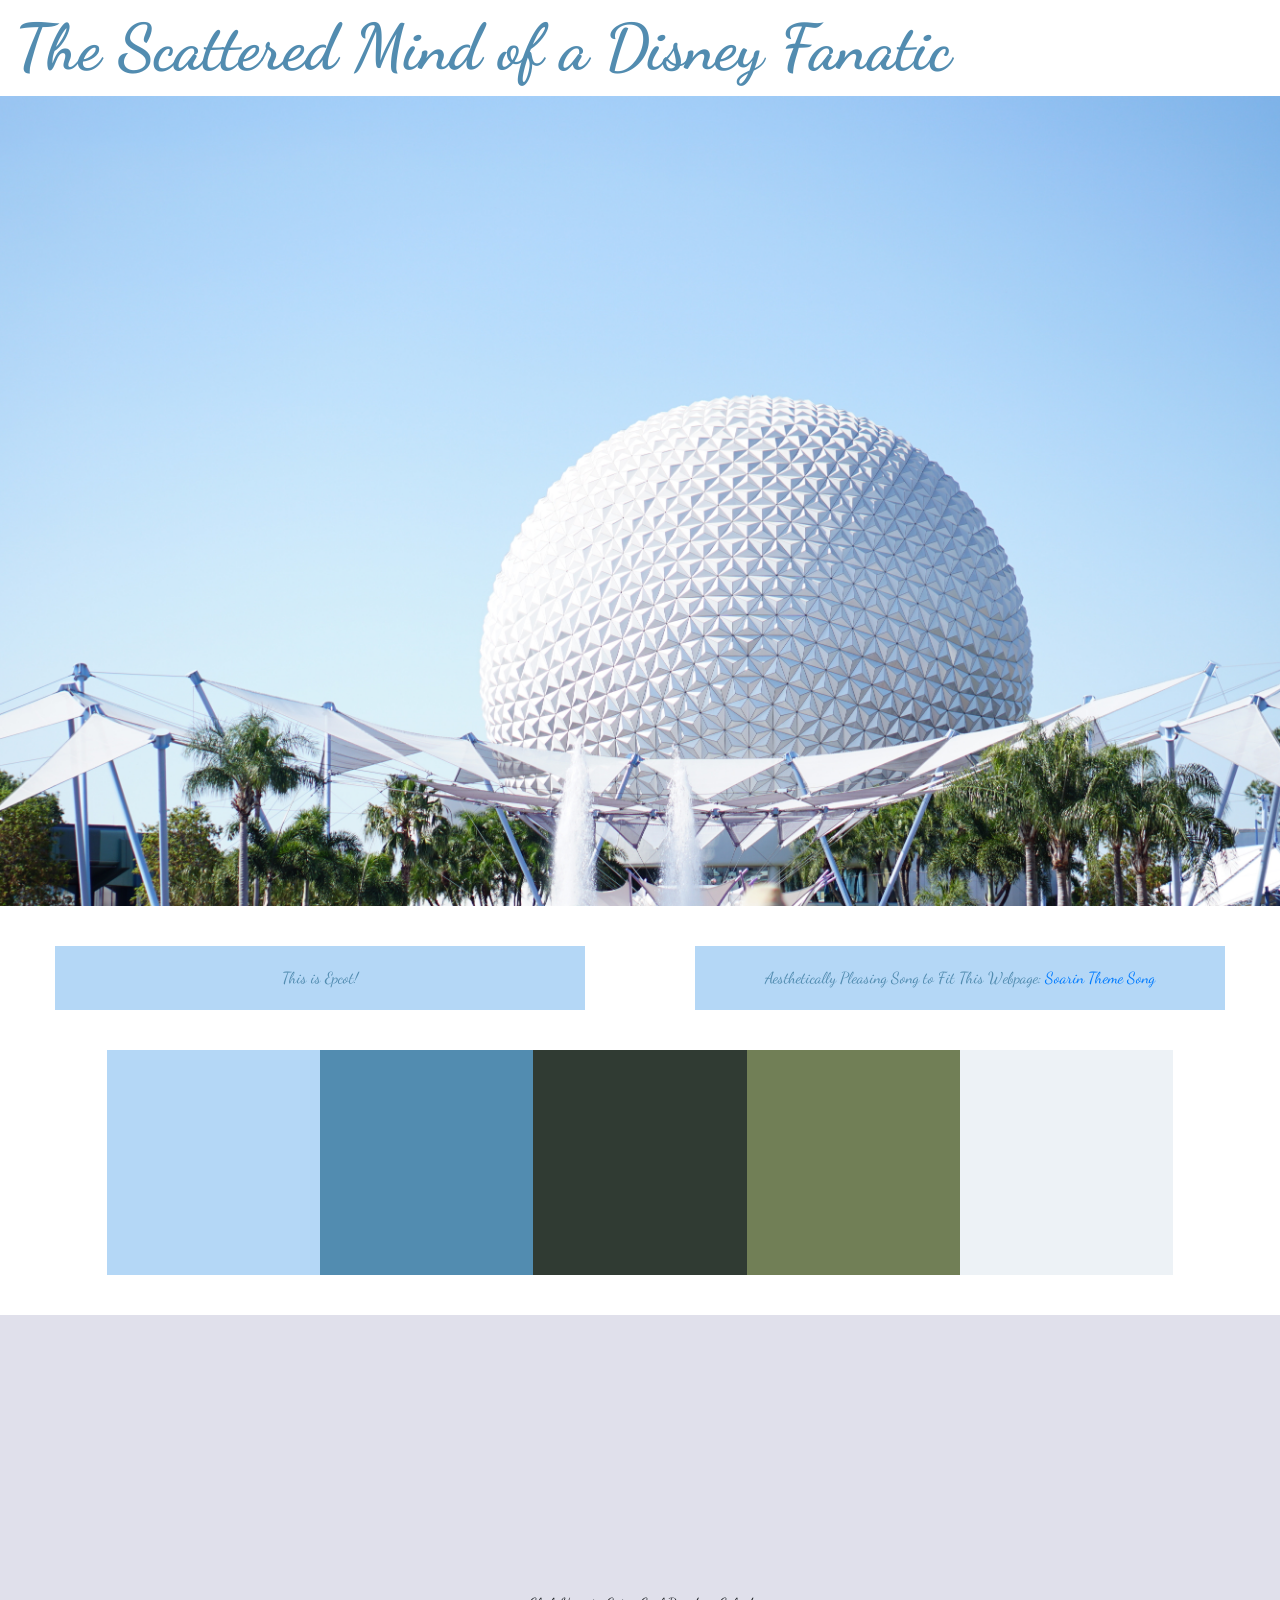
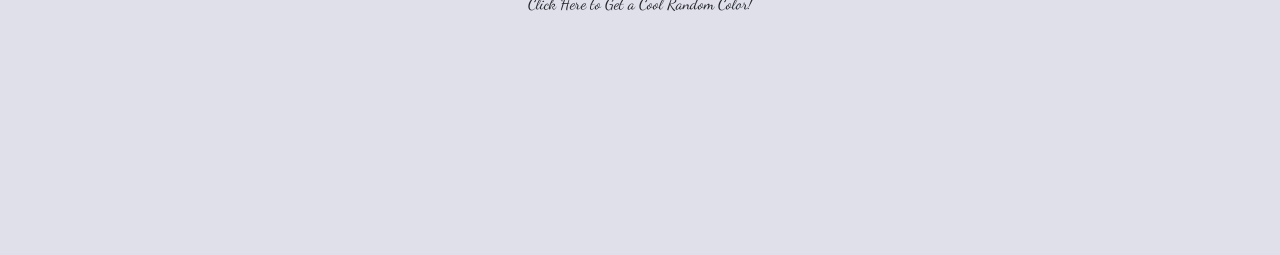
<file: colorpicker.html>
<!DOCTYPE html>
<html lang="en">
<head>
  <title>Epcot Fan Page</title>
  <meta charset="utf-8">
  <meta name="viewpoint" content="width=device-width, initial-scale=1">

<link rel="stylesheet" type="text/css" href="colorpicker.css">

<link href="https://fonts.googleapis.com/css?family=Dancing+Script|Noto+Sans+HK&display=swap" rel="stylesheet">

<link rel="stylesheet" href="https://maxcdn.bootstrapcdn.com/bootstrap/4.3.1/css/bootstrap.min.css">

<script src="https://cdnjs.cloudflare.com/ajax/libs/popper.js/1.14.7/umd/popper.min.js"></script>

<script src="https://maxcdn.bootstrapcdn.com/bootstrap/4.3.1/js/bootstrap.min.js"></script>

<script>
 function randomColor() {
   var red = Math.floor(Math.random() * 256);
   var green = Math.floor(Math.random() * 256);
   var blue = Math.floor(Math.random() * 256);

   var divtoedit = document.getElementById('pickacolor');
   divtoedit.style.backgroundColor = 'rgb('+red+','+green+','+blue+')';

   document.getElementById('colorGenerated').innerHTML = 'rgb('+red+','+green+','+blue+')';

 }

 </script>

</head>

<body>

  <div class="container-fluid">
    <div class=row>
      <div class="col-sm-12">
        <span id="title">The Scattered Mind of a Disney Fanatic</span>
      </div>
    </div>

    <div class="row"
     <div class="col-sm-12">
      <img id=coverimage src="imgs/coverimage.jpg" alt="Spaceship Earth"
     </div>
    </div>

  <div class="row">
    <div class="col-sm-6">
      <div class="halfrow">
        This is Epcot!
      </div>
    </div>
    <div class="col-sm-6">
      <div class="halfrow">
        Aesthetically Pleasing Song to Fit This Webpage:

        <a href="https://www.youtube.com/watch?v=_LC-dXfLKhU" target="_blank">Soarin Theme Song</a>

      </div>
    </div>

  </div>


    <div class= "row">
      <div class="col-sm-2 offset-sm-1 color" id="color1">
      </div>
      <div class="col-sm-2 color" id="color2">
      </div>
      <div class="col-sm-2 color" id="color3">
      </div>
      <div class="col-sm-2 color" id="color4">
      </div>
      <div class="col-sm-2 color" id="color5">
     </div>
   </div>

<dic class="row">
  <div class="col-sm-12" id="pickacolor">
    <button class="btn btn-default" onclick=randomColor()>
    Click Here to Get a Cool Random Color!
   </buttom>
   <br/><br/>
   <p id="colorgenerated"></p>
 </div>
</div>

 </div>


</body>
</html>
</file>
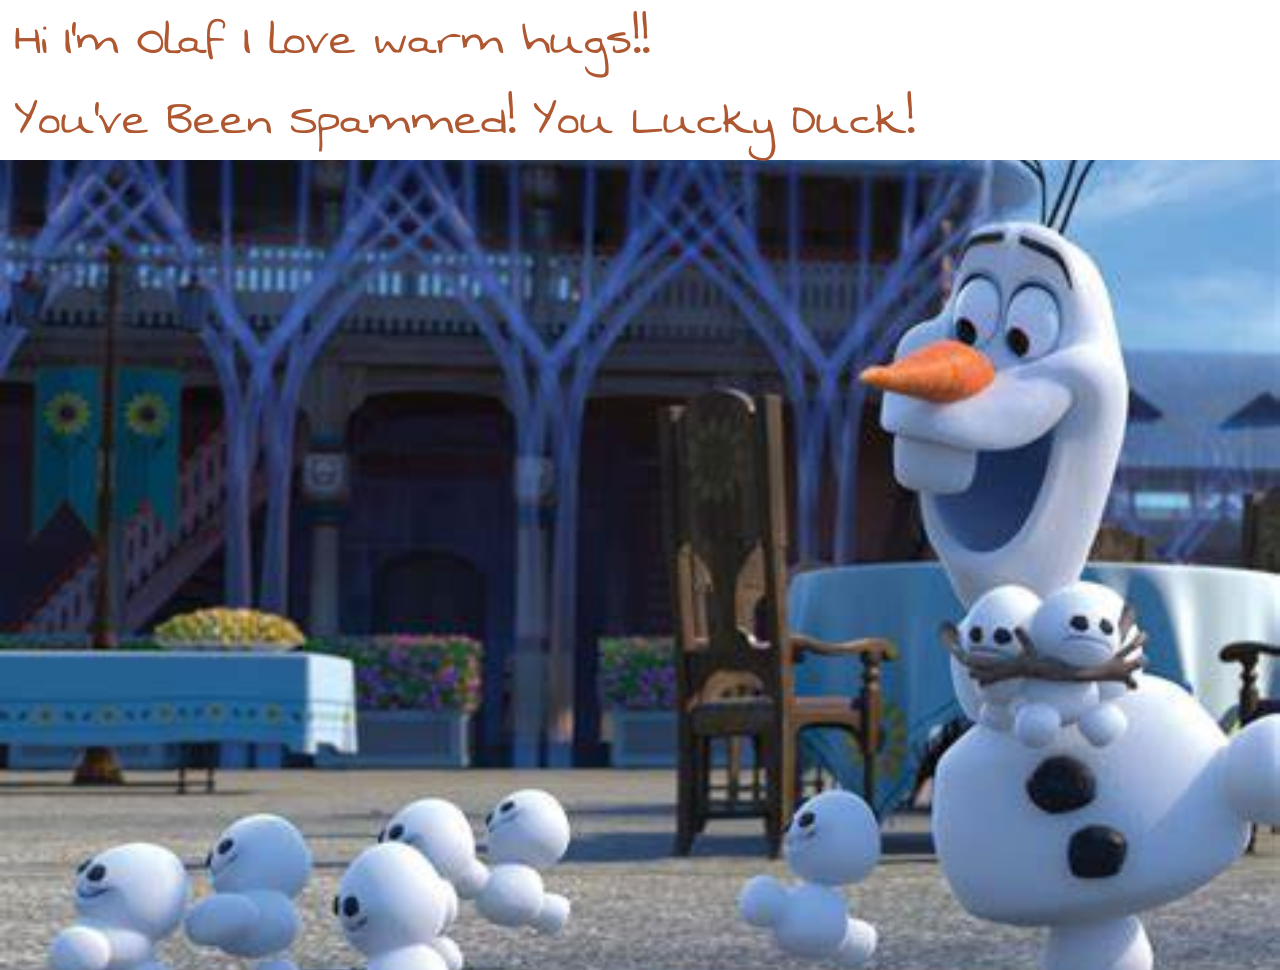
<file: olaf-spam.html>
<!DOCTYPE html>
<html lang="en">
<head>
  <title>Olaf Spam</title>
  <meta charset="utf-8">
  <meta name="viewpoint" content="width=device-width, initial-scale=1"

<!--this is a comment to myself-->

<link href="https://fonts.googleapis.com/css?family=Swanky+and+Moo+Moo&display=swap" rel="stylesheet">

<link rel="stylesheet" type="text/css" href="olaf-spam.css">

<link rel="stylesheet" href="https://maxcdn.bootstrapcdn.com/bootstrap/3.4.0/css/bootstrap.min.css">

<script src="https://cdnjs.cloudflare.com/ajax/libs/popper.js/1.14.7/umd/popper.min.js"></script>

<script src="https://maxcdn.bootstrapcdn.com/bootstrap/4.3.1/js/bootstrap.min.js"></script>

</head>

<body>
  <div class="container-fluid">
    <div class=row>
      <div class="col-sm-12">
        <span id="title">Hi I'm Olaf I love warm hugs!!</span>
        </div>
      </div>
    </div>


  <div class="container-fluid">
    <div class=row>
      <div class="col-sm-12">
        <span id="title">You've Been Spammed! You Lucky Duck!</span>
      </div>
    </div>

    <div class="row"
     <div class="col-sm-12">
      <img id=coverimage src="imgs/olaf picture.jpg" alt="Olaf"
     </div>
    </div>
  </div>

</body>
</html>
</file>
<file: colorpicker.css>
#coverimage {
  width: 100%;
  height:90vh;
  object-fit: cover;
}

#title {
  font-size: 4em;
  color: #528CB0;
  font-family: 'Dancing Script', cursive;
  font-weight: bold;
}

.halfrow {
  background-color: #B4D7F6;
  color: #528CB0;
  font-family: 'Dancing Script', cursive;
  margin: 40px;
  padding: 20px;
  text-align: center;
}

.color {
  height: 25vh;
}
.color:hover {
  transform: rotate(90deg);
}

#color1 {
  background-color: #b4d7f6;
}
#color1:hover {
  background-color: #b4d7f6;
}
#color2 {
  background-color: #528cb0;
}
#color2:hover {
  background-color: #528cb0;
}
#color3 {
  background-color: #303b33;
}
#color3:hover {
  background-color: #303b33;
}
#color4 {
  background-color: #717f56;
}
#color4:hover {
  background-color: #717f56;
}
#color5 {
  background-color: #edf2f6;
}
#color5:hover {
  background-color: #edf2f6;
}
#pickacolor {
  height: 60vh;
  width: 100%;
  padding-top: 30vh;
  text-align: center;
  background-color: #e0e0eb;
  margin-top: 40px;
}
button {
  margin: 0;
  font-family: 'Dancing Script', cursive !important;
  font-size: 2rem;
}
</file>
<file: olaf-spam.css>
#coverimage {
  width: 100%;
  height:90vh;
  object-fit: cover;
}

#title {
  font-size: 4em;
  color: #ae5730;
  font-family: 'Swanky and Moo Moo', cursive;
  font-weight:
}
.halfrow {
  background-color:#87b3dd;
  color: #2d3c59;
  font-family: 'Swanky and Moo Moo', cursive;
  margin: 40px;
  padding: 20px;
  text-align: center;
}
</file>
